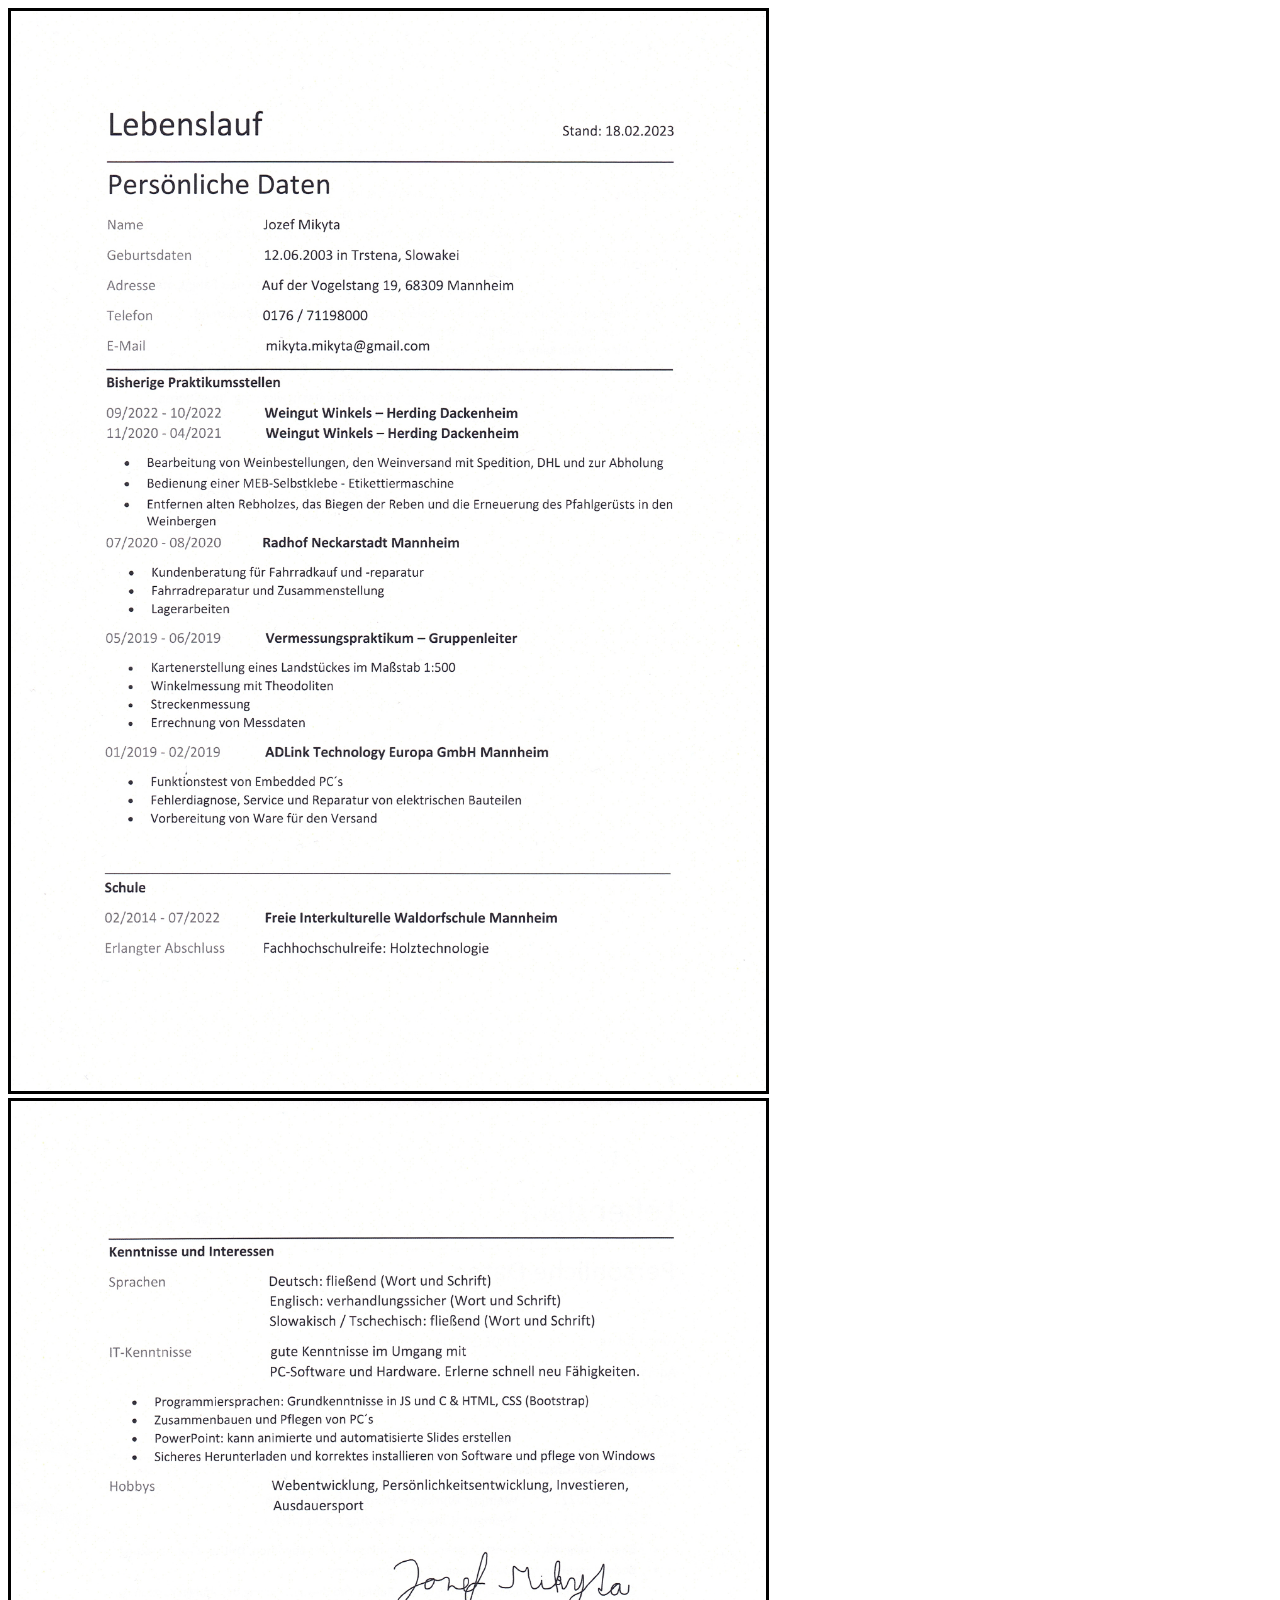
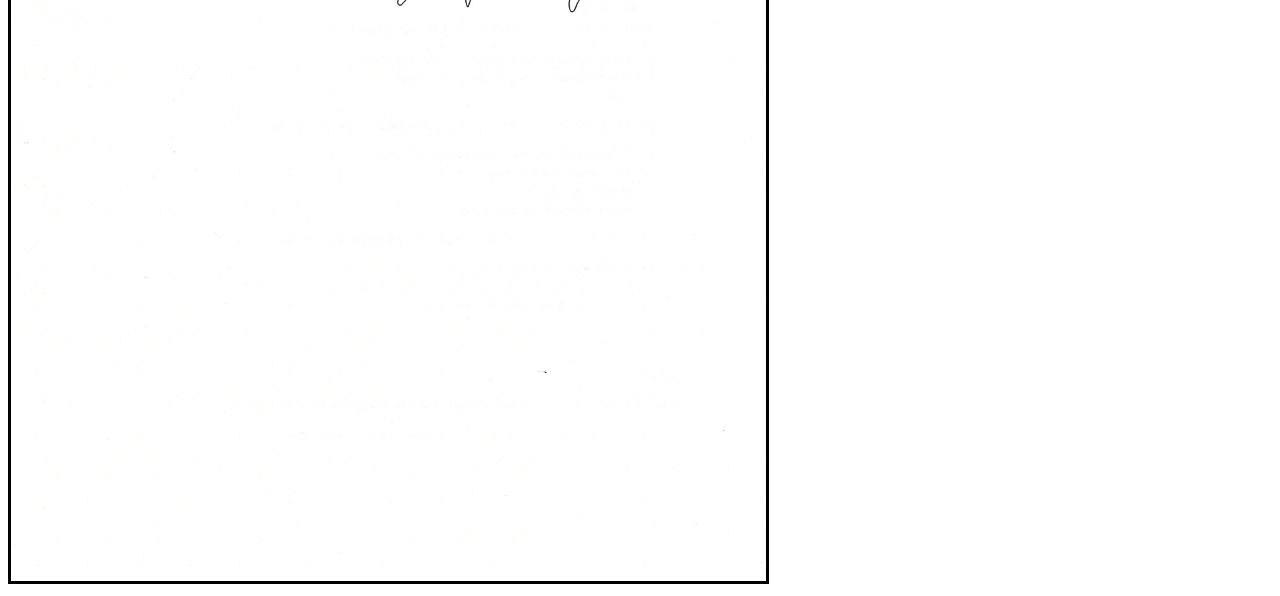
<file: docs/abschlusszeugnis.html>
<!DOCTYPE html>
<html lang="en">

<head>
    <title>Abschlusszeugnis</title>
    <meta charset="UTF-8">
    <meta http-equiv="X-UA-Compatible" content="IE=edge">
    <meta name="viewport" content="width=device-width, initial-scale=1.0">
    <link href="https://cdn.jsdelivr.net/npm/bootstrap@5.3.0-alpha1/dist/css/bootstrap.min.css" rel="stylesheet"
        integrity="sha384-GLhlTQ8iRABdZLl6O3oVMWSktQOp6b7In1Zl3/Jr59b6EGGoI1aFkw7cmDA6j6gD" crossorigin="anonymous">
</head>

<body>
    <div class="text-center">
        <img class="img-fluid m-md-5" style="max-height: 1080px; border: solid;" src="lebenslauf_jozefmikyta1.jpg" alt="">
        <img class="img-fluid m-md-5" style="max-height: 1080px; border: solid;" src="lebenslauf_jozefmikyta2.jpg" alt="">
    </div>
    <script src="https://cdn.jsdelivr.net/npm/bootstrap@5.3.0-alpha1/dist/js/bootstrap.min.js"
        integrity="sha384-mQ93GR66B00ZXjt0YO5KlohRA5SY2XofN4zfuZxLkoj1gXtW8ANNCe9d5Y3eG5eD"
        crossorigin="anonymous"></script>
</body>

</html>
</file>
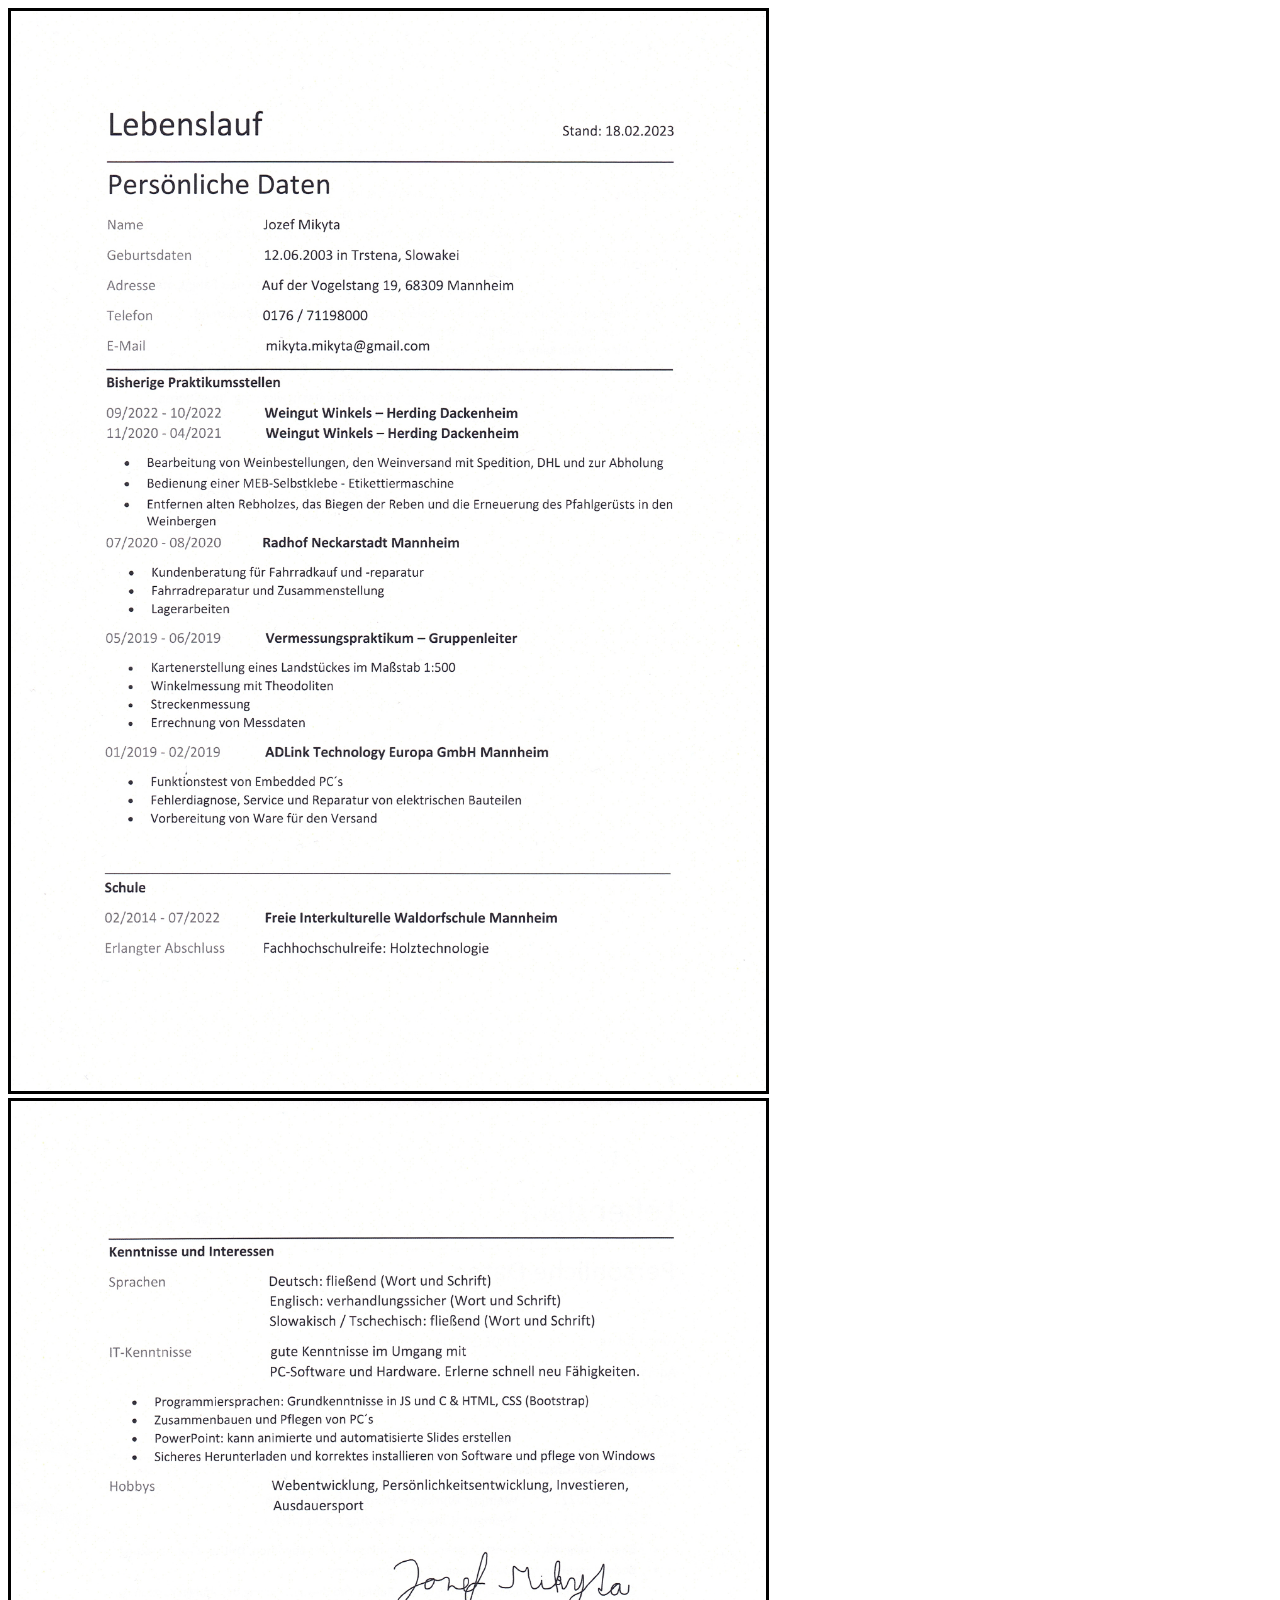
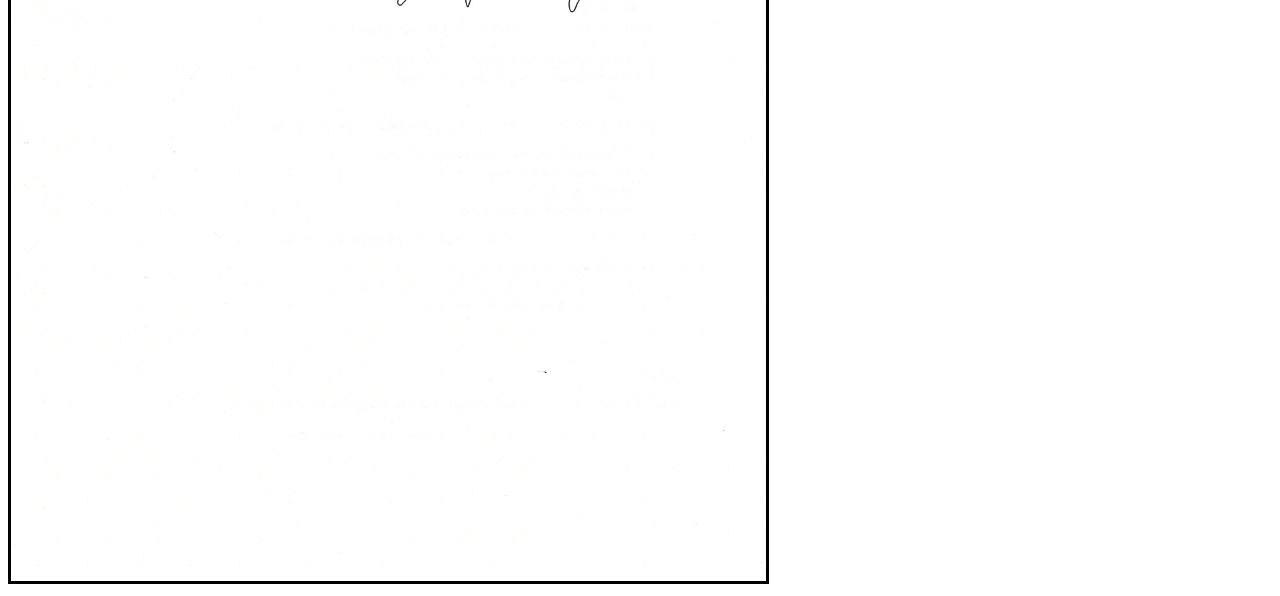
<file: docs/anschreiben.html>
<!DOCTYPE html>
<html lang="en">

<head>
    <title>Anschreiben</title>
    <meta charset="UTF-8">
    <meta http-equiv="X-UA-Compatible" content="IE=edge">
    <meta name="viewport" content="width=device-width, initial-scale=1.0">
    <link href="https://cdn.jsdelivr.net/npm/bootstrap@5.3.0-alpha1/dist/css/bootstrap.min.css" rel="stylesheet"
        integrity="sha384-GLhlTQ8iRABdZLl6O3oVMWSktQOp6b7In1Zl3/Jr59b6EGGoI1aFkw7cmDA6j6gD" crossorigin="anonymous">
</head>

<body>
    <div class="text-center">
        <img class="img-fluid m-md-5" style="max-height: 1080px; border: solid;" src="lebenslauf_jozefmikyta1.jpg" alt="">
        <img class="img-fluid m-md-5" style="max-height: 1080px; border: solid;" src="lebenslauf_jozefmikyta2.jpg" alt="">
    </div>
    <script src="https://cdn.jsdelivr.net/npm/bootstrap@5.3.0-alpha1/dist/js/bootstrap.min.js"
        integrity="sha384-mQ93GR66B00ZXjt0YO5KlohRA5SY2XofN4zfuZxLkoj1gXtW8ANNCe9d5Y3eG5eD"
        crossorigin="anonymous"></script>
</body>

</html>
</file>
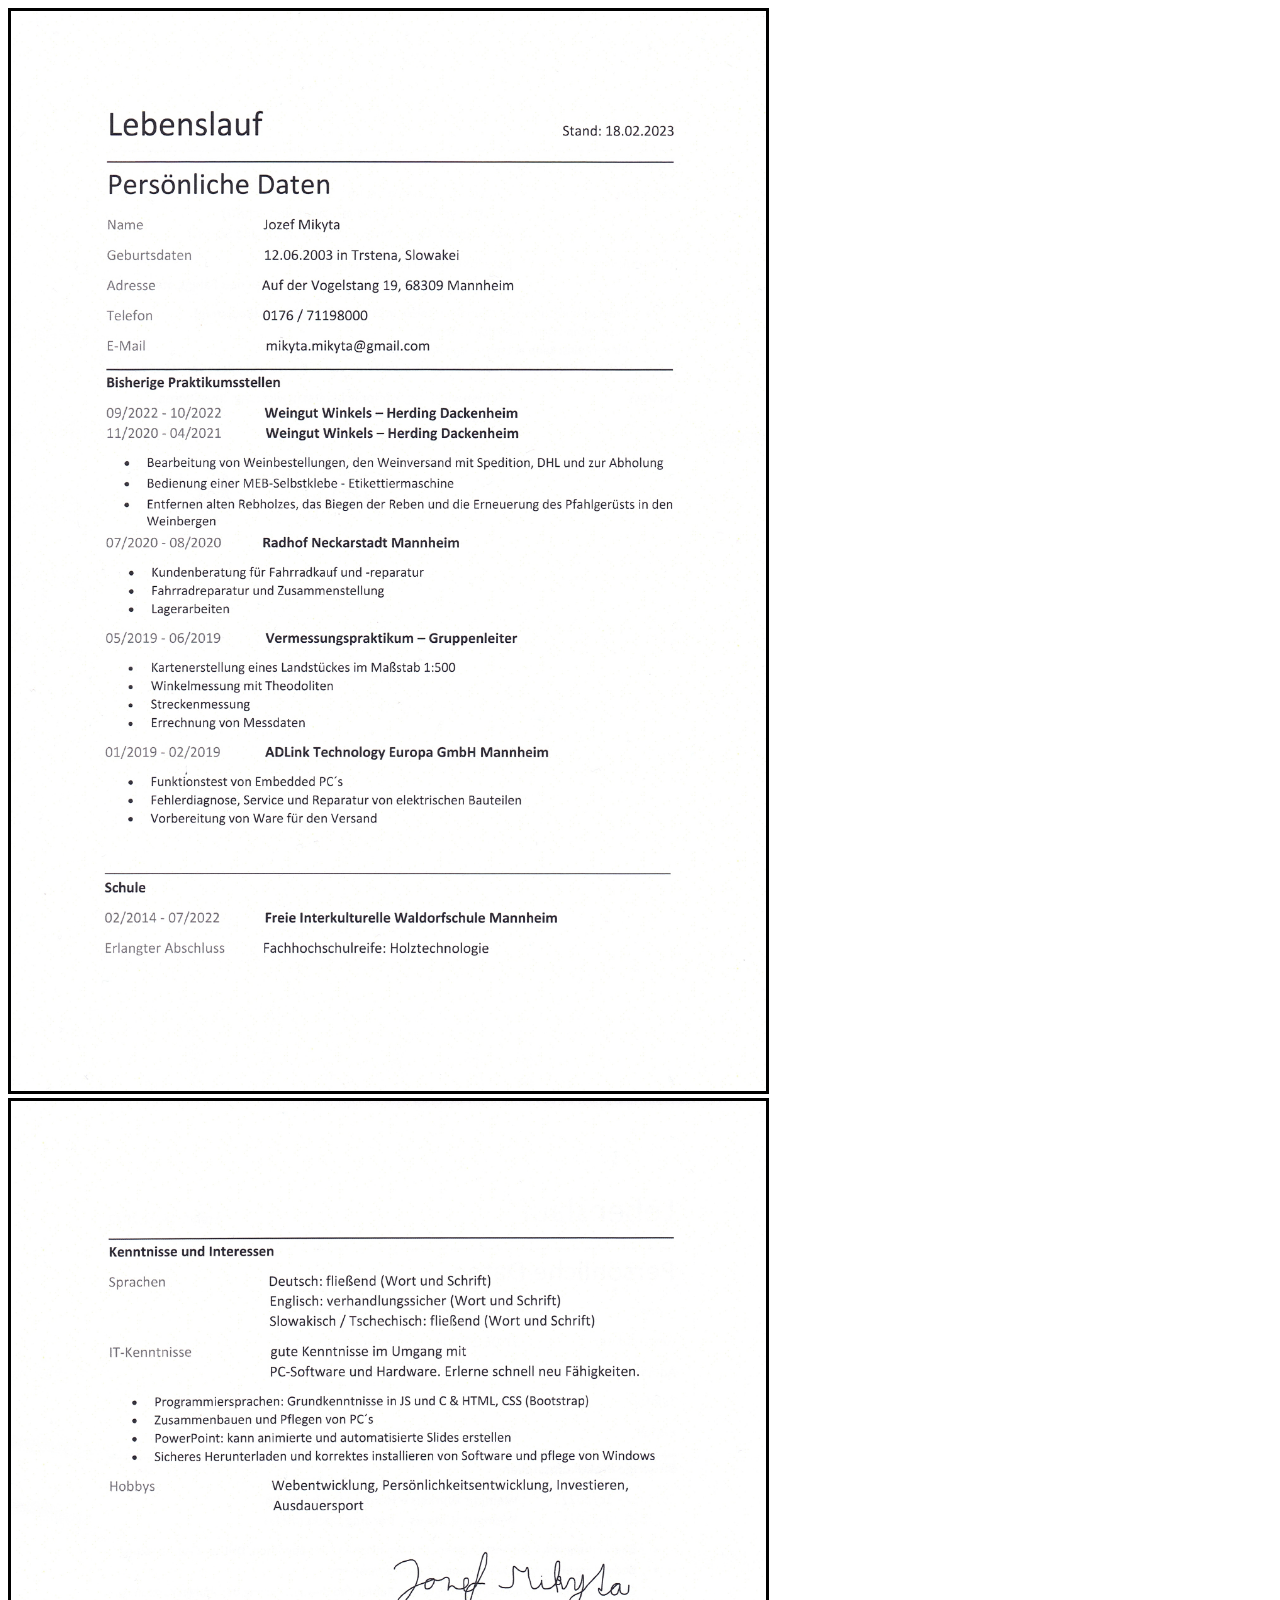
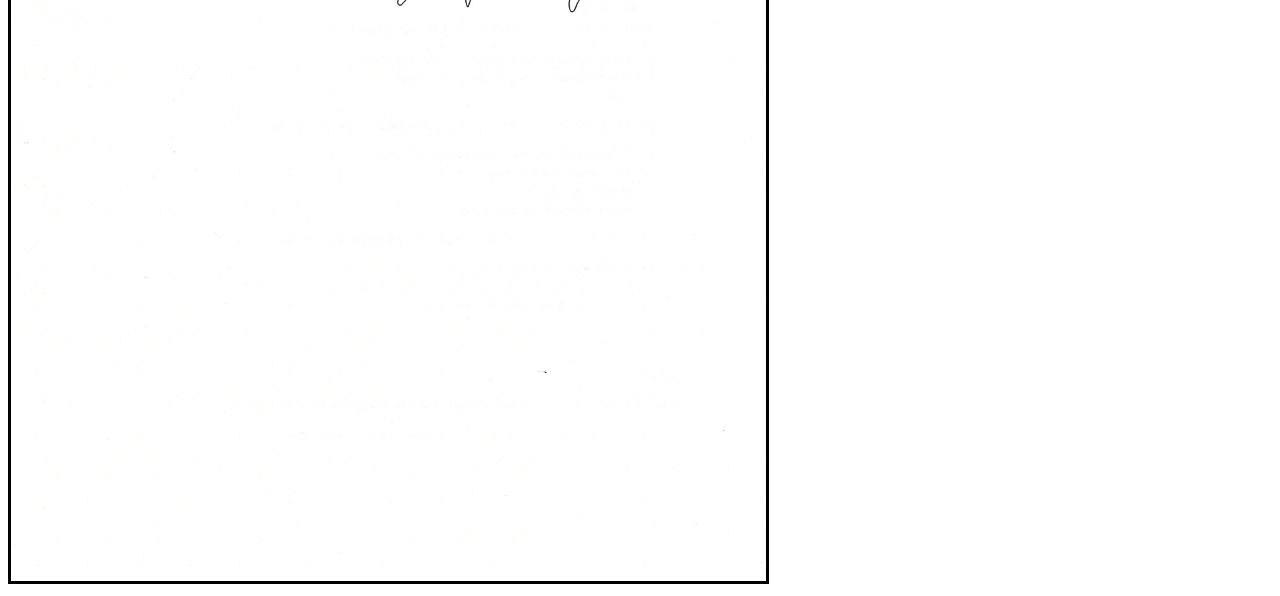
<file: docs/lebenslauf.html>
<!DOCTYPE html>
<html lang="en">

<head>
    <title>Lebenslauf</title>
    <meta charset="UTF-8">
    <meta http-equiv="X-UA-Compatible" content="IE=edge">
    <meta name="viewport" content="width=device-width, initial-scale=1.0">
    <link href="https://cdn.jsdelivr.net/npm/bootstrap@5.3.0-alpha1/dist/css/bootstrap.min.css" rel="stylesheet"
        integrity="sha384-GLhlTQ8iRABdZLl6O3oVMWSktQOp6b7In1Zl3/Jr59b6EGGoI1aFkw7cmDA6j6gD" crossorigin="anonymous">
</head>

<body>
    <div class="text-center">
        <img class="img-fluid m-md-5" style="max-height: 1080px; border: solid;" src="lebenslauf_jozefmikyta1.jpg" alt="">
        <img class="img-fluid m-md-5" style="max-height: 1080px; border: solid;" src="lebenslauf_jozefmikyta2.jpg" alt="">
    </div>
    <script src="https://cdn.jsdelivr.net/npm/bootstrap@5.3.0-alpha1/dist/js/bootstrap.min.js"
        integrity="sha384-mQ93GR66B00ZXjt0YO5KlohRA5SY2XofN4zfuZxLkoj1gXtW8ANNCe9d5Y3eG5eD"
        crossorigin="anonymous"></script>
</body>

</html>
</file>
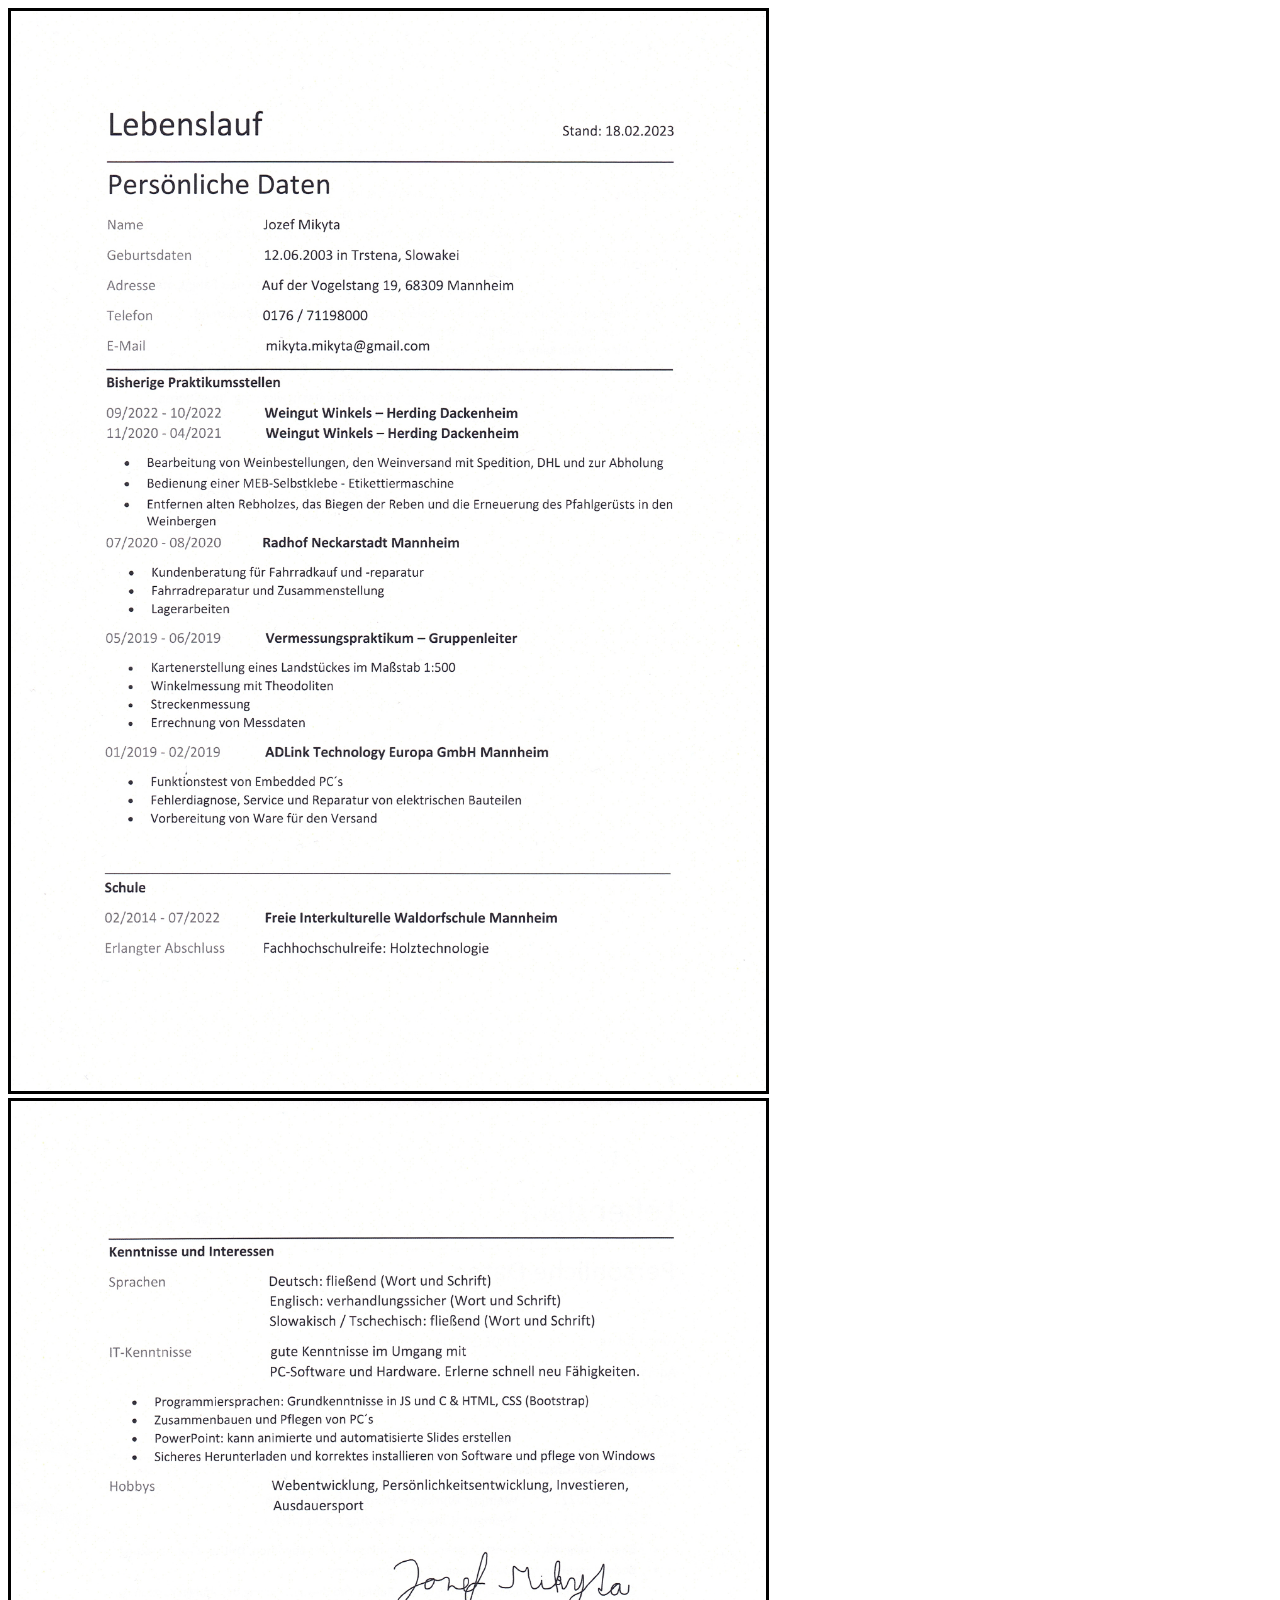
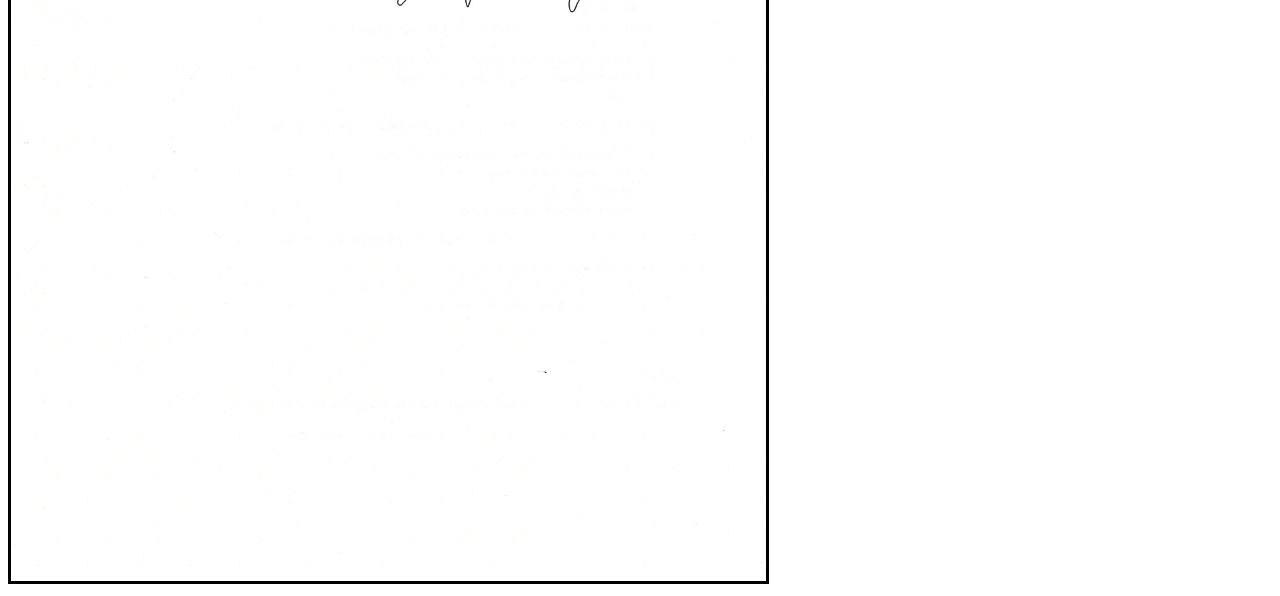
<file: docs/praktikumszeugnisse.html>
<!DOCTYPE html>
<html lang="en">

<head>
    <title>Praktikumszeugnisse</title>
    <meta charset="UTF-8">
    <meta http-equiv="X-UA-Compatible" content="IE=edge">
    <meta name="viewport" content="width=device-width, initial-scale=1.0">
    <link href="https://cdn.jsdelivr.net/npm/bootstrap@5.3.0-alpha1/dist/css/bootstrap.min.css" rel="stylesheet"
        integrity="sha384-GLhlTQ8iRABdZLl6O3oVMWSktQOp6b7In1Zl3/Jr59b6EGGoI1aFkw7cmDA6j6gD" crossorigin="anonymous">
</head>

<body>
    <div class="text-center">
        <img class="img-fluid m-md-5" style="max-height: 1080px; border: solid;" src="lebenslauf_jozefmikyta1.jpg" alt="">
        <img class="img-fluid m-md-5" style="max-height: 1080px; border: solid;" src="lebenslauf_jozefmikyta2.jpg" alt="">
    </div>
    <script src="https://cdn.jsdelivr.net/npm/bootstrap@5.3.0-alpha1/dist/js/bootstrap.min.js"
        integrity="sha384-mQ93GR66B00ZXjt0YO5KlohRA5SY2XofN4zfuZxLkoj1gXtW8ANNCe9d5Y3eG5eD"
        crossorigin="anonymous"></script>
</body>

</html>
</file>
